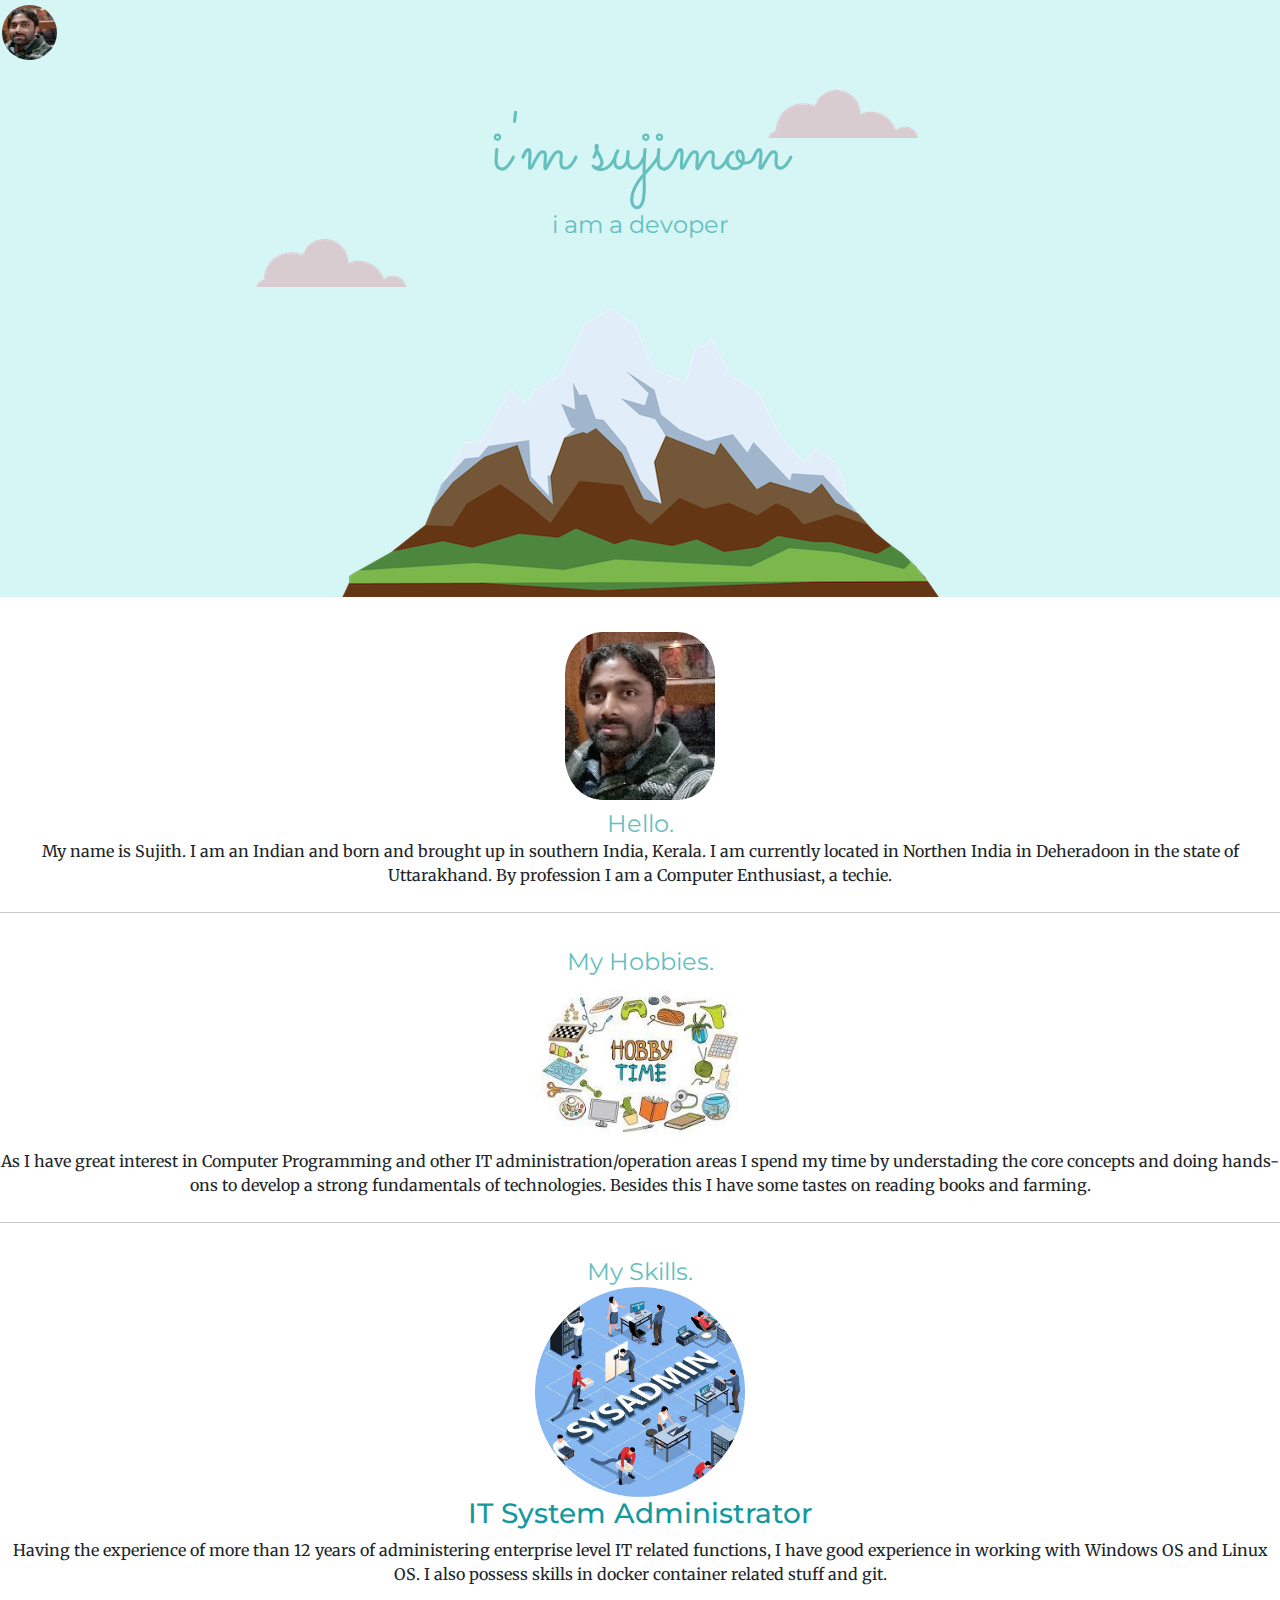
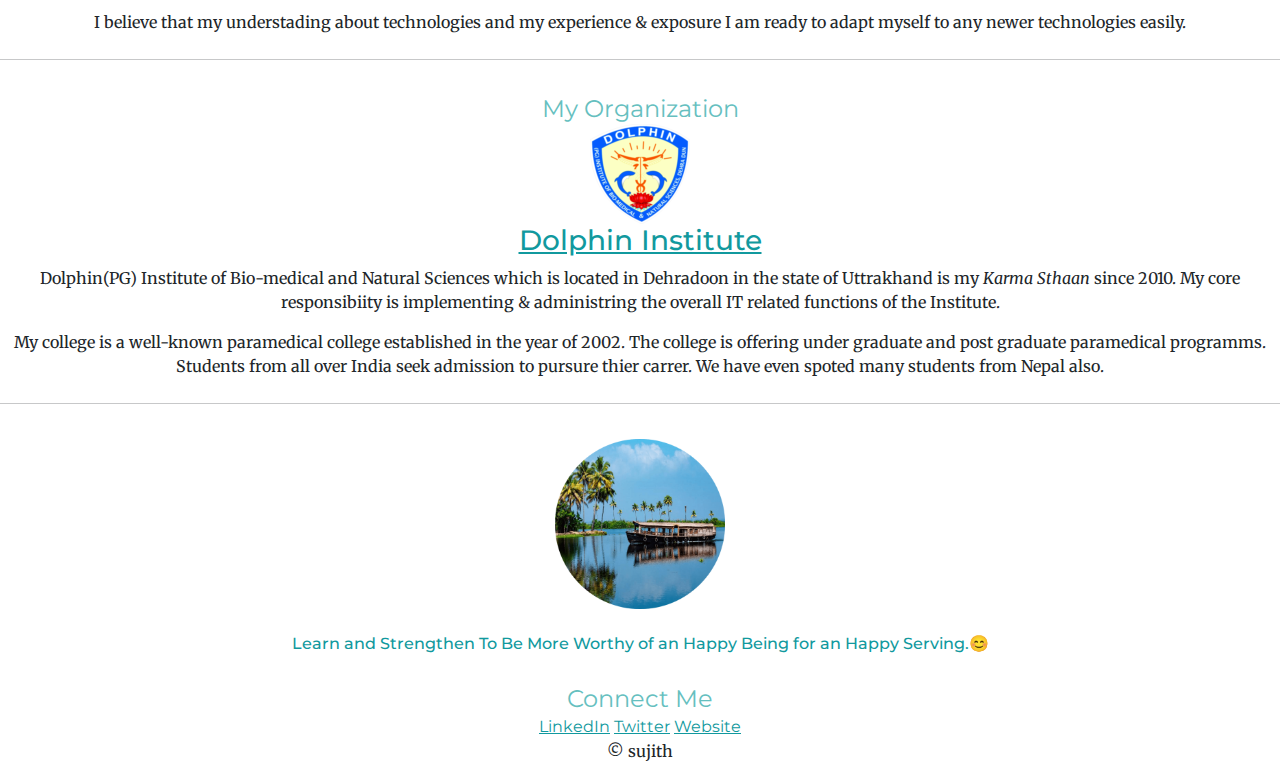
<file: index.html>
<!DOCTYPE html>
<html lang="en">
<head>
    <meta charset="UTF-8">
    <meta http-equiv="X-UA-Compatible" content="IE=edge">
    <meta name="viewport" content="width=device-width, initial-scale=1.0">
    <title>sujimon</title>

    <link rel="stylesheet" href="https://cdn.jsdelivr.net/npm/bootstrap@5.2.0-beta1/dist/css/bootstrap.min.css">
    <link rel="stylesheet" href="css/styles.css">
    

    <link rel="icon" href="s.ico">
    <link rel="preconnect" href="https://fonts.googleapis.com">
    <link rel="preconnect" href="https://fonts.gstatic.com" crossorigin>
    <link href="https://fonts.googleapis.com/css2?family=Merriweather&family=Montserrat&family=Sacramento&display=swap" rel="stylesheet"> 
</head>

<body>
    <nav class="navbar navbar-light mynav fixed-top">
      <a class="navbar-brand" href="#">
      <img class="mynavimg" src="./imges/sujith.png" width="55" height="55" alt="suji">
      </a>
    </nav>
    
    <div class="base">
       <img class="top-cloud" src="./imges/cloud.png" alt="cloud-top">
       <h1>i'm sujimon</h1>
       <h2>i am a devoper</h2> 
       <img class="bottom-cloud" src="./imges/cloud.png" alt="cloud-below">
       <img  src="./imges/mountain.png" alt="mountain">
    </div>



    <div class="middle-container">
        <div class="profile">
           <img class="profile-pic" width="150px" src="./imges/sujith.png" alt="">
           <h2>Hello.</h2>
           <p>My name is Sujith. I am an Indian and born and brought up in southern India, Kerala. I am currently located in Northen India in Deheradoon in the state of Uttarakhand. By profession I am a Computer Enthusiast, a techie. </p>
        </div>

        <hr>

        <div class="profile">
            <h2>My Hobbies.</h2>
            <img src="./imges/hobby.jpeg" width="210px" alt="hooby-time">
            <p>As I have great interest in Computer Programming and other IT administration/operation areas I spend my time by understading the core concepts and doing hands-ons to develop a strong fundamentals of technologies. Besides this I have some tastes on reading books and farming.</p>
        </div>
        
        <hr>

        <div class="skills">
            <h2>My Skills.</h2>
            <div class="skill-row">
                <img class="skill-img" src="./imges/sysadmin.png" width="210px" alt="sysadmin">
                <h3>IT System Administrator</h3>
                <p class="myskill-text">Having the experience of more than 12 years of administering enterprise level IT related functions,
                I have good experience in working with Windows OS and Linux OS. I also possess skills in docker
                container related stuff and git. <br><br> I believe that my understading about technologies and my experience & exposure I am ready to adapt myself to any newer technologies easily. </p>
            </div>

            <hr>

            <div class="dolphin">
              <h2>My Organization</h2>
                <img class="dolphin_img" src="./imges/dolphin.png" alt="dibnsimg">
                <a class="weblink" href="https://www.dolphininstitute.in" target="_blank" ><h3>Dolphin Institute</h3></a>
                
                <p>Dolphin(PG) Institute of Bio-medical and Natural Sciences which is located in Dehradoon in the state of Uttrakhand is my <i>Karma Sthaan</i> since 2010. My core responsibiity is implementing & administring the overall IT related functions of the Institute.</p> 
                <p>My college is a well-known paramedical college established in the year of 2002. The college is offering under graduate and post graduate paramedical programms. Students from all over India seek admission to pursure thier carrer. We have even spoted many students from Nepal also. 
            </div>
        </div>

        <hr>

        <div class="contact-me">
          <img src="./imges/kerala.png" width="170px" alt="">
          <h3 class="msg">Learn and Strengthen To Be More Worthy of an Happy Being for an Happy Serving.😊</h3> <br>
          <h2>Connect Me</h2>
          <!-- <h3>Lorem ipsum dolor sit amet, non elit.</h3>
          <p>Lorem ipsum dolor sit amet, in quis, aenean amet. Phasellus sodales, tellus donec dui, ornare erat.</p> -->
          <!-- <a class="btn" href="mailto:name@email.com">CONTACT ME</a> -->
        </div>
      </div>
      
      
      <div class="bottom-container">
        <a class="footer-link" href="https://www.linkedin.com/">LinkedIn</a>
        <a class="footer-link" href="https://twitter.com/">Twitter</a>
        <a class="footer-link" href="#">Website</a>
        <p>© sujith</p>
      </div>




</body>
</html>
</file>
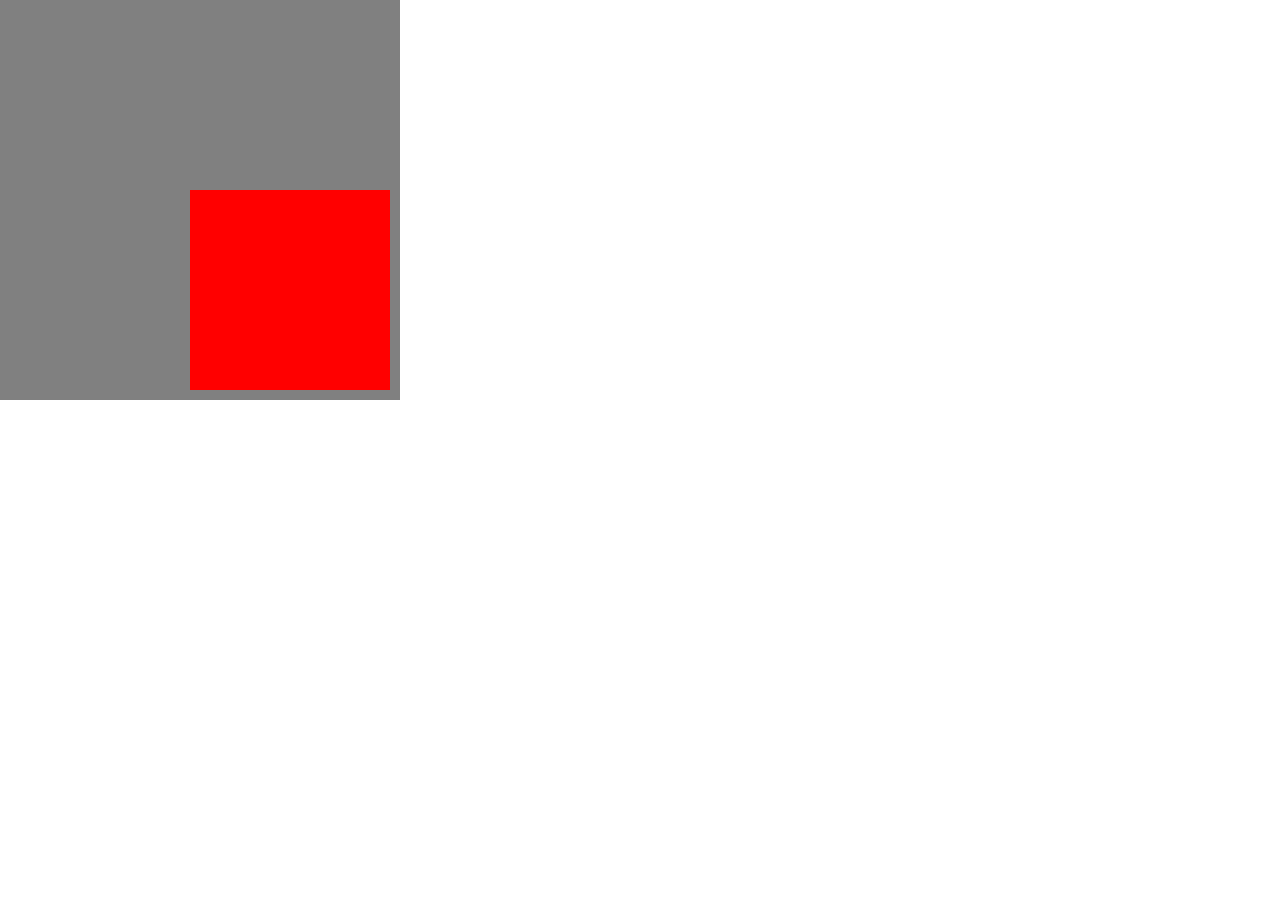
<file: learn.html>
<!DOCTYPE html>
<html lang="en">
<head>
    <meta charset="UTF-8">
    <meta http-equiv="X-UA-Compatible" content="IE=edge">
    <meta name="viewport" content="width=device-width, initial-scale=1.0">
    <title>Document</title>
    <link rel="stylesheet" href="learn.css">
</head>
<body>

<div class="test">    
    <div class="top"></div>
</div>

<!-- <div class="mid"></div>
<div class="bottom"></div> -->


</body>
</html>
</file>
<file: css/styles.css>
body{
    margin: 0;
    text-align: center;
    font-family: 'Merriweather', serif;
}

.base{
    background-color:rgb(214, 245, 245);
    position: relative;    
    padding-top: 95px;
}

h1{
    margin-top: 2px;
    font-family: 'Sacramento', cursive;
    font-size: 5.2rem;
    margin: auto;
    color: #66BFBF;
    line-height: 1.4;
    
}

h2{
    font-family: 'Montserrat', sans-serif ;
    margin: auto;
    font-size: 1.5em;
    color: #66BFBF;
    font-weight: normal;
}

h3,a{
    font-family: 'Montserrat', sans-serif ;
    color: #11999E;

}
 
.top-cloud{
    position: absolute;
    left: 60%;
    /* left: 570px; */
    top: 15%   
}

.bottom-cloud{
    position: absolute;
    top: 40%;
    left: 20%;
}

.profile-pic{
    border-radius:25%;
    margin-top: 35px;
    margin-bottom: 10px;
}
hr{
    margin: 25px 0 35px 0;
}

.msg{
    font-size:medium;
    margin-top: 25px;  
}

.mynavimg{
     border-radius: 50%;
     margin: 0;
 }

 .mynav{
     background-color: rgb(214, 245, 245);
     padding: 0px 2px;
 }
</file>
<file: learn.css>
body{
    margin: 0px;
}


}
.mid{
    height: 200px;
    width: 200px;
    background-color:blue;
    display: inline-block;
    position: absolute;
    top: 200px;
    left: 200px;
    
}

.bottom{
    height: 200px;
    width: 200px;
    background-color: yellow;
    display: inline-block;
    
}

.test{
    width: 400px;
    height: 400px;
    background-color: gray;
    position: relative;
}

.top{
    height: 200px;
    width: 200px;
    background-color:red;
    display: inline-block;  
    position: absolute;
    right: 10px;
    bottom: 10px;
</file>
